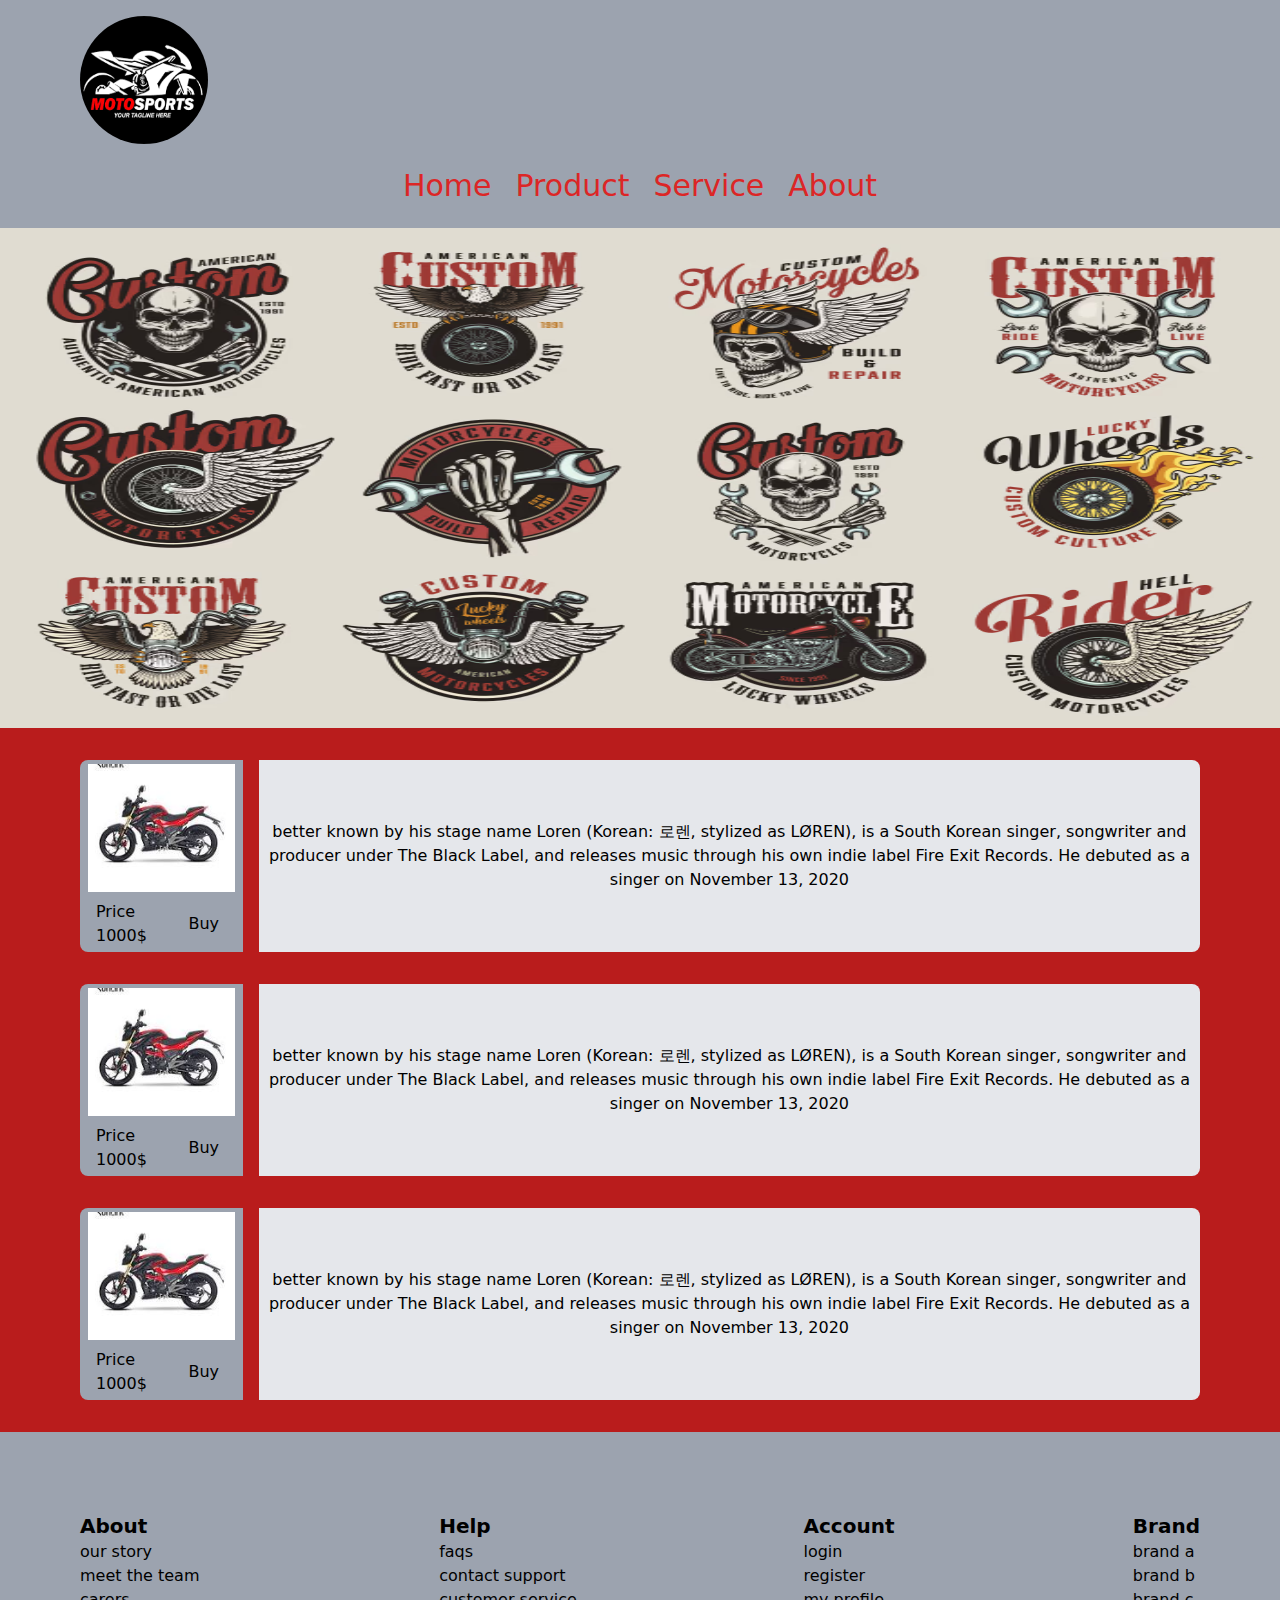
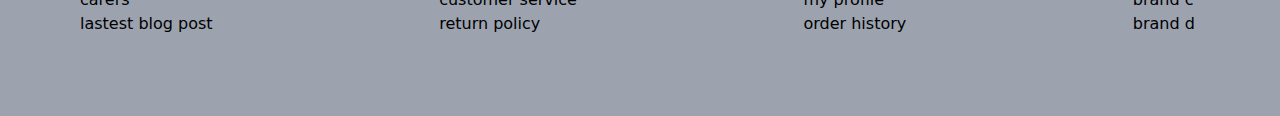
<file: src/index.html>
<!DOCTYPE html>
<html lang="en">
  <head>
    <meta charset="UTF-8" />
    <meta name="viewport" content="width=device-width, initial-scale=1.0" />
    <title>Document</title>
    <link rel="stylesheet" href="css/output.css" />
  </head>
  <body>
    <div class="">
      <!-- Header -->
      <div class="">
        <div class="flex justify-start pt-4 px-20 bg-gray-400">
          <img
            class="rounded-full w-32 h-32"
            src="/src/Image/logo/logo.png"
            alt=""
          />
        </div>
        <div
          class="w-full h-full flex gap-2 justify-center items-center text-center py-4 text-3xl text-red-600 bg-gray-400"
        >
          <div
            class="hover:font-bold hover:text-gray-700 hover:bg-red-400 rounded-lg p-2"
          >
            Home
          </div>
          <div
            class="hover:font-bold hover:text-gray-700 hover:bg-red-400 rounded-lg p-2"
          >
            Product
          </div>
          <div
            class="hover:font-bold hover:text-gray-700 hover:bg-red-400 rounded-lg p-2"
          >
            Service
          </div>
          <div
            class="hover:font-bold hover:text-gray-700 hover:bg-red-400 rounded-lg p-2"
          >
            About
          </div>
        </div>
      </div>

      <!-- Main Content -->
      <div class=" ">
        <div class="">
          <img
            class="w-full h-[500px]"
            src="/src/Image/body_sectioin/body_sectioin.png"
            alt=""
          />
        </div>
        <div class="py-4 bg-red-700">
          <!-- card 1 -->
          <div class="px-20 py-4 w-full h-full bg-red-700">
            <div class="flex flex-row gap-4">
              <div
                class="rounded-l-lg flex flex-col justify-center w-48 h-48 p-2 bg-gray-400"
              >
                <div>
                  <img
                    class="w-full h-full"
                    src="/src/Image/home/motobike_1.png"
                    alt=""
                  />
                </div>
                <div class="pt-2 flex flex-row justify-between">
                  <p class="rounded-lg px-2 hover:bg-red-300">Price 1000$</p>
                  <button class="w-20 rounded-lg px-2 hover:bg-red-300">
                    Buy
                  </button>
                </div>
              </div>
              <div
                class="bg-gray-200 rounded-r-lg flex justify-center items-center text-center"
              >
                <p>
                  better known by his stage name Loren (Korean: 로렌, stylized
                  as LØREN), is a South Korean singer, songwriter and producer
                  under The Black Label, and releases music through his own
                  indie label Fire Exit Records. He debuted as a singer on
                  November 13, 2020
                </p>
              </div>
            </div>
          </div>
          <!-- card 2-->
          <div class="px-20 py-4 w-full h-full bg-red-700">
            <div class="flex flex-row gap-4">
              <div
                class="rounded-l-lg flex flex-col justify-center w-48 h-48 p-2 bg-gray-400"
              >
                <div>
                  <img
                    class="w-full h-full"
                    src="/src/Image/home/motobike_1.png"
                    alt=""
                  />
                </div>
                <div class="pt-2 flex flex-row justify-between">
                  <p class="rounded-lg px-2 hover:bg-red-300">Price 1000$</p>
                  <button class="w-20 rounded-lg px-2 hover:bg-red-300">
                    Buy
                  </button>
                </div>
              </div>
              <div
                class="bg-gray-200 rounded-r-lg flex justify-center items-center text-center"
              >
                <p>
                  better known by his stage name Loren (Korean: 로렌, stylized
                  as LØREN), is a South Korean singer, songwriter and producer
                  under The Black Label, and releases music through his own
                  indie label Fire Exit Records. He debuted as a singer on
                  November 13, 2020
                </p>
              </div>
            </div>
          </div>
          <!-- card  3 -->
          <div class="px-20 py-4 w-full h-full bg-red-700">
            <div class="flex flex-row gap-4">
              <div
                class="rounded-l-lg flex flex-col justify-center w-48 h-48 p-2 bg-gray-400"
              >
                <div>
                  <img
                    class="w-full h-full"
                    src="/src/Image/home/motobike_1.png"
                    alt=""
                  />
                </div>
                <div class="pt-2 flex flex-row justify-between">
                  <p class="rounded-lg px-2 hover:bg-red-300">Price 1000$</p>
                  <button class="w-20 rounded-lg px-2 hover:bg-red-300">
                    Buy
                  </button>
                </div>
              </div>
              <div
                class="bg-gray-200 rounded-r-lg flex justify-center items-center text-center"
              >
                <p>
                  better known by his stage name Loren (Korean: 로렌, stylized
                  as LØREN), is a South Korean singer, songwriter and producer
                  under The Black Label, and releases music through his own
                  indie label Fire Exit Records. He debuted as a singer on
                  November 13, 2020
                </p>
              </div>
            </div>
          </div>
        </div>
      </div>

      <!-- Footer -->
      <div class="footer">
        <div
          class="w-full h-full flex flex-row gap-6 justify-between p-20 bg-gray-400"
        >
          <div>
            <h1 class="text-xl font-bold">About</h1>
            <div class="hover:underline"><a href=""> our story</a></div>
            <div class="hover:underline"><a href=""> meet the team</a></div>
            <div class="hover:underline"><a href="">carers</a></div>
            <div class="hover:underline"><a href="">lastest blog post</a></div>
          </div>
          <div>
            <h1 class="text-xl font-bold">Help</h1>
            <div class="hover:underline"><a href="">faqs</a></div>
            <div class="hover:underline"><a href="">contact support</a></div>
            <div class="hover:underline"><a href="">customer service</a></div>
            <div class="hover:underline"><a href="">return policy</a></div>
          </div>
          <div>
            <h1 class="text-xl font-bold">Account</h1>
            <div class="hover:underline"><a href="">login</a></div>
            <div class="hover:underline"><a href="">register</a></div>
            <div class="hover:underline"><a href="">my profile</a></div>
            <div class="hover:underline"><a href="">order history</a></div>
          </div>
          <div>
            <h1 class="text-xl font-bold">Brand</h1>
            <div class="hover:underline"><a href="">brand a</a></div>
            <div class="hover:underline"><a href="">brand b</a></div>
            <div class="hover:underline"><a href="">brand c</a></div>
            <div class="hover:underline"><a href="">brand d</a></div>
          </div>
        </div>
      </div>
    </div>
  </body>
</html>
</file>
<file: src/css/output.css>
*, ::before, ::after {
  --tw-border-spacing-x: 0;
  --tw-border-spacing-y: 0;
  --tw-translate-x: 0;
  --tw-translate-y: 0;
  --tw-rotate: 0;
  --tw-skew-x: 0;
  --tw-skew-y: 0;
  --tw-scale-x: 1;
  --tw-scale-y: 1;
  --tw-pan-x:  ;
  --tw-pan-y:  ;
  --tw-pinch-zoom:  ;
  --tw-scroll-snap-strictness: proximity;
  --tw-gradient-from-position:  ;
  --tw-gradient-via-position:  ;
  --tw-gradient-to-position:  ;
  --tw-ordinal:  ;
  --tw-slashed-zero:  ;
  --tw-numeric-figure:  ;
  --tw-numeric-spacing:  ;
  --tw-numeric-fraction:  ;
  --tw-ring-inset:  ;
  --tw-ring-offset-width: 0px;
  --tw-ring-offset-color: #fff;
  --tw-ring-color: rgb(59 130 246 / 0.5);
  --tw-ring-offset-shadow: 0 0 #0000;
  --tw-ring-shadow: 0 0 #0000;
  --tw-shadow: 0 0 #0000;
  --tw-shadow-colored: 0 0 #0000;
  --tw-blur:  ;
  --tw-brightness:  ;
  --tw-contrast:  ;
  --tw-grayscale:  ;
  --tw-hue-rotate:  ;
  --tw-invert:  ;
  --tw-saturate:  ;
  --tw-sepia:  ;
  --tw-drop-shadow:  ;
  --tw-backdrop-blur:  ;
  --tw-backdrop-brightness:  ;
  --tw-backdrop-contrast:  ;
  --tw-backdrop-grayscale:  ;
  --tw-backdrop-hue-rotate:  ;
  --tw-backdrop-invert:  ;
  --tw-backdrop-opacity:  ;
  --tw-backdrop-saturate:  ;
  --tw-backdrop-sepia:  ;
  --tw-contain-size:  ;
  --tw-contain-layout:  ;
  --tw-contain-paint:  ;
  --tw-contain-style:  ;
}

::backdrop {
  --tw-border-spacing-x: 0;
  --tw-border-spacing-y: 0;
  --tw-translate-x: 0;
  --tw-translate-y: 0;
  --tw-rotate: 0;
  --tw-skew-x: 0;
  --tw-skew-y: 0;
  --tw-scale-x: 1;
  --tw-scale-y: 1;
  --tw-pan-x:  ;
  --tw-pan-y:  ;
  --tw-pinch-zoom:  ;
  --tw-scroll-snap-strictness: proximity;
  --tw-gradient-from-position:  ;
  --tw-gradient-via-position:  ;
  --tw-gradient-to-position:  ;
  --tw-ordinal:  ;
  --tw-slashed-zero:  ;
  --tw-numeric-figure:  ;
  --tw-numeric-spacing:  ;
  --tw-numeric-fraction:  ;
  --tw-ring-inset:  ;
  --tw-ring-offset-width: 0px;
  --tw-ring-offset-color: #fff;
  --tw-ring-color: rgb(59 130 246 / 0.5);
  --tw-ring-offset-shadow: 0 0 #0000;
  --tw-ring-shadow: 0 0 #0000;
  --tw-shadow: 0 0 #0000;
  --tw-shadow-colored: 0 0 #0000;
  --tw-blur:  ;
  --tw-brightness:  ;
  --tw-contrast:  ;
  --tw-grayscale:  ;
  --tw-hue-rotate:  ;
  --tw-invert:  ;
  --tw-saturate:  ;
  --tw-sepia:  ;
  --tw-drop-shadow:  ;
  --tw-backdrop-blur:  ;
  --tw-backdrop-brightness:  ;
  --tw-backdrop-contrast:  ;
  --tw-backdrop-grayscale:  ;
  --tw-backdrop-hue-rotate:  ;
  --tw-backdrop-invert:  ;
  --tw-backdrop-opacity:  ;
  --tw-backdrop-saturate:  ;
  --tw-backdrop-sepia:  ;
  --tw-contain-size:  ;
  --tw-contain-layout:  ;
  --tw-contain-paint:  ;
  --tw-contain-style:  ;
}

/*
! tailwindcss v3.4.14 | MIT License | https://tailwindcss.com
*/

/*
1. Prevent padding and border from affecting element width. (https://github.com/mozdevs/cssremedy/issues/4)
2. Allow adding a border to an element by just adding a border-width. (https://github.com/tailwindcss/tailwindcss/pull/116)
*/

*,
::before,
::after {
  box-sizing: border-box;
  /* 1 */
  border-width: 0;
  /* 2 */
  border-style: solid;
  /* 2 */
  border-color: #e5e7eb;
  /* 2 */
}

::before,
::after {
  --tw-content: '';
}

/*
1. Use a consistent sensible line-height in all browsers.
2. Prevent adjustments of font size after orientation changes in iOS.
3. Use a more readable tab size.
4. Use the user's configured `sans` font-family by default.
5. Use the user's configured `sans` font-feature-settings by default.
6. Use the user's configured `sans` font-variation-settings by default.
7. Disable tap highlights on iOS
*/

html,
:host {
  line-height: 1.5;
  /* 1 */
  -webkit-text-size-adjust: 100%;
  /* 2 */
  -moz-tab-size: 4;
  /* 3 */
  -o-tab-size: 4;
     tab-size: 4;
  /* 3 */
  font-family: ui-sans-serif, system-ui, sans-serif, "Apple Color Emoji", "Segoe UI Emoji", "Segoe UI Symbol", "Noto Color Emoji";
  /* 4 */
  font-feature-settings: normal;
  /* 5 */
  font-variation-settings: normal;
  /* 6 */
  -webkit-tap-highlight-color: transparent;
  /* 7 */
}

/*
1. Remove the margin in all browsers.
2. Inherit line-height from `html` so users can set them as a class directly on the `html` element.
*/

body {
  margin: 0;
  /* 1 */
  line-height: inherit;
  /* 2 */
}

/*
1. Add the correct height in Firefox.
2. Correct the inheritance of border color in Firefox. (https://bugzilla.mozilla.org/show_bug.cgi?id=190655)
3. Ensure horizontal rules are visible by default.
*/

hr {
  height: 0;
  /* 1 */
  color: inherit;
  /* 2 */
  border-top-width: 1px;
  /* 3 */
}

/*
Add the correct text decoration in Chrome, Edge, and Safari.
*/

abbr:where([title]) {
  -webkit-text-decoration: underline dotted;
          text-decoration: underline dotted;
}

/*
Remove the default font size and weight for headings.
*/

h1,
h2,
h3,
h4,
h5,
h6 {
  font-size: inherit;
  font-weight: inherit;
}

/*
Reset links to optimize for opt-in styling instead of opt-out.
*/

a {
  color: inherit;
  text-decoration: inherit;
}

/*
Add the correct font weight in Edge and Safari.
*/

b,
strong {
  font-weight: bolder;
}

/*
1. Use the user's configured `mono` font-family by default.
2. Use the user's configured `mono` font-feature-settings by default.
3. Use the user's configured `mono` font-variation-settings by default.
4. Correct the odd `em` font sizing in all browsers.
*/

code,
kbd,
samp,
pre {
  font-family: ui-monospace, SFMono-Regular, Menlo, Monaco, Consolas, "Liberation Mono", "Courier New", monospace;
  /* 1 */
  font-feature-settings: normal;
  /* 2 */
  font-variation-settings: normal;
  /* 3 */
  font-size: 1em;
  /* 4 */
}

/*
Add the correct font size in all browsers.
*/

small {
  font-size: 80%;
}

/*
Prevent `sub` and `sup` elements from affecting the line height in all browsers.
*/

sub,
sup {
  font-size: 75%;
  line-height: 0;
  position: relative;
  vertical-align: baseline;
}

sub {
  bottom: -0.25em;
}

sup {
  top: -0.5em;
}

/*
1. Remove text indentation from table contents in Chrome and Safari. (https://bugs.chromium.org/p/chromium/issues/detail?id=999088, https://bugs.webkit.org/show_bug.cgi?id=201297)
2. Correct table border color inheritance in all Chrome and Safari. (https://bugs.chromium.org/p/chromium/issues/detail?id=935729, https://bugs.webkit.org/show_bug.cgi?id=195016)
3. Remove gaps between table borders by default.
*/

table {
  text-indent: 0;
  /* 1 */
  border-color: inherit;
  /* 2 */
  border-collapse: collapse;
  /* 3 */
}

/*
1. Change the font styles in all browsers.
2. Remove the margin in Firefox and Safari.
3. Remove default padding in all browsers.
*/

button,
input,
optgroup,
select,
textarea {
  font-family: inherit;
  /* 1 */
  font-feature-settings: inherit;
  /* 1 */
  font-variation-settings: inherit;
  /* 1 */
  font-size: 100%;
  /* 1 */
  font-weight: inherit;
  /* 1 */
  line-height: inherit;
  /* 1 */
  letter-spacing: inherit;
  /* 1 */
  color: inherit;
  /* 1 */
  margin: 0;
  /* 2 */
  padding: 0;
  /* 3 */
}

/*
Remove the inheritance of text transform in Edge and Firefox.
*/

button,
select {
  text-transform: none;
}

/*
1. Correct the inability to style clickable types in iOS and Safari.
2. Remove default button styles.
*/

button,
input:where([type='button']),
input:where([type='reset']),
input:where([type='submit']) {
  -webkit-appearance: button;
  /* 1 */
  background-color: transparent;
  /* 2 */
  background-image: none;
  /* 2 */
}

/*
Use the modern Firefox focus style for all focusable elements.
*/

:-moz-focusring {
  outline: auto;
}

/*
Remove the additional `:invalid` styles in Firefox. (https://github.com/mozilla/gecko-dev/blob/2f9eacd9d3d995c937b4251a5557d95d494c9be1/layout/style/res/forms.css#L728-L737)
*/

:-moz-ui-invalid {
  box-shadow: none;
}

/*
Add the correct vertical alignment in Chrome and Firefox.
*/

progress {
  vertical-align: baseline;
}

/*
Correct the cursor style of increment and decrement buttons in Safari.
*/

::-webkit-inner-spin-button,
::-webkit-outer-spin-button {
  height: auto;
}

/*
1. Correct the odd appearance in Chrome and Safari.
2. Correct the outline style in Safari.
*/

[type='search'] {
  -webkit-appearance: textfield;
  /* 1 */
  outline-offset: -2px;
  /* 2 */
}

/*
Remove the inner padding in Chrome and Safari on macOS.
*/

::-webkit-search-decoration {
  -webkit-appearance: none;
}

/*
1. Correct the inability to style clickable types in iOS and Safari.
2. Change font properties to `inherit` in Safari.
*/

::-webkit-file-upload-button {
  -webkit-appearance: button;
  /* 1 */
  font: inherit;
  /* 2 */
}

/*
Add the correct display in Chrome and Safari.
*/

summary {
  display: list-item;
}

/*
Removes the default spacing and border for appropriate elements.
*/

blockquote,
dl,
dd,
h1,
h2,
h3,
h4,
h5,
h6,
hr,
figure,
p,
pre {
  margin: 0;
}

fieldset {
  margin: 0;
  padding: 0;
}

legend {
  padding: 0;
}

ol,
ul,
menu {
  list-style: none;
  margin: 0;
  padding: 0;
}

/*
Reset default styling for dialogs.
*/

dialog {
  padding: 0;
}

/*
Prevent resizing textareas horizontally by default.
*/

textarea {
  resize: vertical;
}

/*
1. Reset the default placeholder opacity in Firefox. (https://github.com/tailwindlabs/tailwindcss/issues/3300)
2. Set the default placeholder color to the user's configured gray 400 color.
*/

input::-moz-placeholder, textarea::-moz-placeholder {
  opacity: 1;
  /* 1 */
  color: #9ca3af;
  /* 2 */
}

input::placeholder,
textarea::placeholder {
  opacity: 1;
  /* 1 */
  color: #9ca3af;
  /* 2 */
}

/*
Set the default cursor for buttons.
*/

button,
[role="button"] {
  cursor: pointer;
}

/*
Make sure disabled buttons don't get the pointer cursor.
*/

:disabled {
  cursor: default;
}

/*
1. Make replaced elements `display: block` by default. (https://github.com/mozdevs/cssremedy/issues/14)
2. Add `vertical-align: middle` to align replaced elements more sensibly by default. (https://github.com/jensimmons/cssremedy/issues/14#issuecomment-634934210)
   This can trigger a poorly considered lint error in some tools but is included by design.
*/

img,
svg,
video,
canvas,
audio,
iframe,
embed,
object {
  display: block;
  /* 1 */
  vertical-align: middle;
  /* 2 */
}

/*
Constrain images and videos to the parent width and preserve their intrinsic aspect ratio. (https://github.com/mozdevs/cssremedy/issues/14)
*/

img,
video {
  max-width: 100%;
  height: auto;
}

/* Make elements with the HTML hidden attribute stay hidden by default */

[hidden]:where(:not([hidden="until-found"])) {
  display: none;
}

.flex {
  display: flex;
}

.h-32 {
  height: 8rem;
}

.h-48 {
  height: 12rem;
}

.h-\[500px\] {
  height: 500px;
}

.h-full {
  height: 100%;
}

.w-20 {
  width: 5rem;
}

.w-32 {
  width: 8rem;
}

.w-48 {
  width: 12rem;
}

.w-full {
  width: 100%;
}

.flex-row {
  flex-direction: row;
}

.flex-col {
  flex-direction: column;
}

.items-center {
  align-items: center;
}

.justify-start {
  justify-content: flex-start;
}

.justify-center {
  justify-content: center;
}

.justify-between {
  justify-content: space-between;
}

.gap-2 {
  gap: 0.5rem;
}

.gap-4 {
  gap: 1rem;
}

.gap-6 {
  gap: 1.5rem;
}

.rounded-full {
  border-radius: 9999px;
}

.rounded-lg {
  border-radius: 0.5rem;
}

.rounded-l-lg {
  border-top-left-radius: 0.5rem;
  border-bottom-left-radius: 0.5rem;
}

.rounded-r-lg {
  border-top-right-radius: 0.5rem;
  border-bottom-right-radius: 0.5rem;
}

.bg-gray-200 {
  --tw-bg-opacity: 1;
  background-color: rgb(229 231 235 / var(--tw-bg-opacity));
}

.bg-gray-400 {
  --tw-bg-opacity: 1;
  background-color: rgb(156 163 175 / var(--tw-bg-opacity));
}

.bg-red-700 {
  --tw-bg-opacity: 1;
  background-color: rgb(185 28 28 / var(--tw-bg-opacity));
}

.p-2 {
  padding: 0.5rem;
}

.p-20 {
  padding: 5rem;
}

.px-2 {
  padding-left: 0.5rem;
  padding-right: 0.5rem;
}

.px-20 {
  padding-left: 5rem;
  padding-right: 5rem;
}

.py-4 {
  padding-top: 1rem;
  padding-bottom: 1rem;
}

.pt-2 {
  padding-top: 0.5rem;
}

.pt-4 {
  padding-top: 1rem;
}

.text-center {
  text-align: center;
}

.text-3xl {
  font-size: 1.875rem;
  line-height: 2.25rem;
}

.text-xl {
  font-size: 1.25rem;
  line-height: 1.75rem;
}

.font-bold {
  font-weight: 700;
}

.text-red-600 {
  --tw-text-opacity: 1;
  color: rgb(220 38 38 / var(--tw-text-opacity));
}

.hover\:bg-red-300:hover {
  --tw-bg-opacity: 1;
  background-color: rgb(252 165 165 / var(--tw-bg-opacity));
}

.hover\:bg-red-400:hover {
  --tw-bg-opacity: 1;
  background-color: rgb(248 113 113 / var(--tw-bg-opacity));
}

.hover\:font-bold:hover {
  font-weight: 700;
}

.hover\:text-gray-700:hover {
  --tw-text-opacity: 1;
  color: rgb(55 65 81 / var(--tw-text-opacity));
}

.hover\:underline:hover {
  text-decoration-line: underline;
}
</file>
